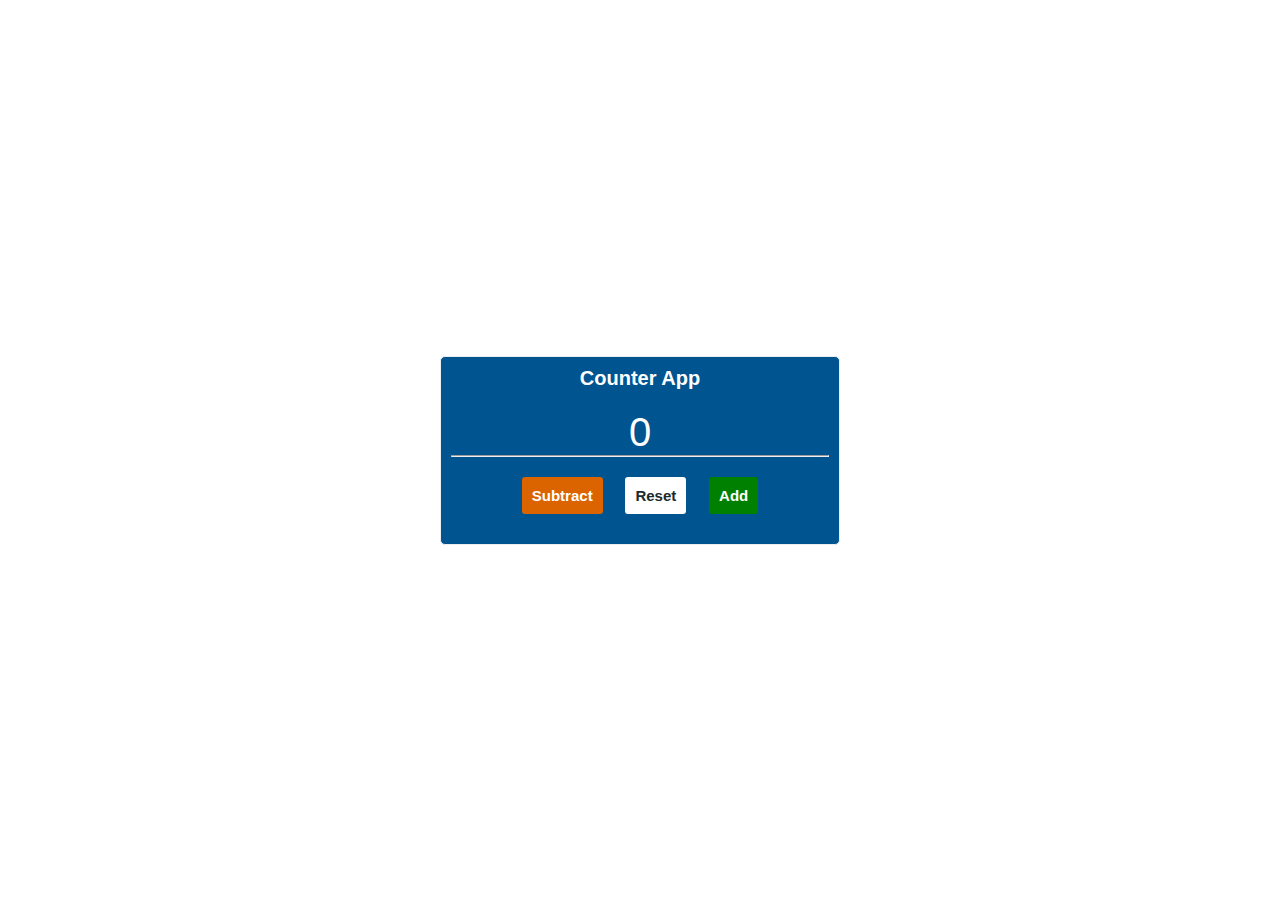
<file: JS-1-counterApp/index.html>
<!DOCTYPE html>
<html lang="en">
	<head>
		<meta charset="UTF-8" />
		<meta http-equiv="X-UA-Compatible" content="IE=edge" />
		<meta name="viewport" content="width=device-width, initial-scale=1.0" />
		<title>Counter App</title>

		<link
			rel="stylesheet"
			href="https://cdnjs.cloudflare.com/ajax/libs/font-awesome/6.3.0/css/all.min.css"
			integrity="sha512-SzlrxWUlpfuzQ+pcUCosxcglQRNAq/DZjVsC0lE40xsADsfeQoEypE+enwcOiGjk/bSuGGKHEyjSoQ1zVisanQ=="
			crossorigin="anonymous"
			referrerpolicy="no-referrer"
		/>

		<link rel="stylesheet" href="./style.css" />
	</head>
	<body>
		<div class="container">
			<div class="counter-div">
				<h1>Counter App</h1>
				<span class="count">0</span>
				<hr />
				<div class="btns">
					<button class="subtract">
						<i class="fas fa-arrow-down subtract"></i> Subtract
					</button>
					<button class="reset">
						<i class="fas fa-spinner reset"></i> Reset
					</button>
					<button class="add"><i class="fas fa-arrow-up add"></i> Add</button>
				</div>
			</div>
		</div>
		<script src="./script.js"></script>
	</body>
</html>
</file>
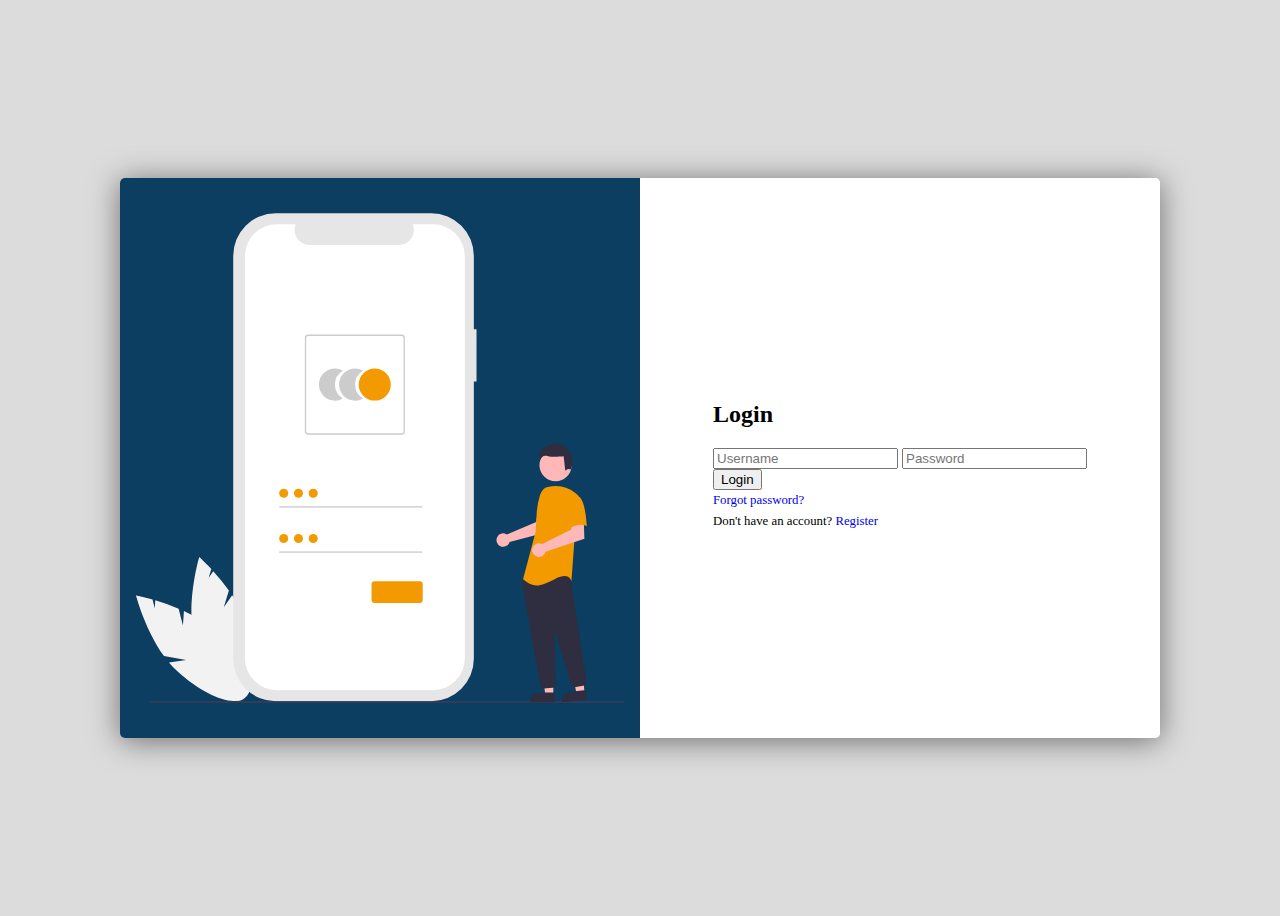
<file: JS-11-Animated Login UI/index.html>
<!DOCTYPE html>
<html lang="en">
	<head>
		<meta charset="UTF-8" />
		<meta http-equiv="X-UA-Compatible" content="IE=edge" />
		<meta name="viewport" content="width=device-width, initial-scale=1.0" />
		<title>Counter App</title>

		<link
			rel="stylesheet"
			href="https://cdnjs.cloudflare.com/ajax/libs/font-awesome/6.3.0/css/all.min.css"
			integrity="sha512-SzlrxWUlpfuzQ+pcUCosxcglQRNAq/DZjVsC0lE40xsADsfeQoEypE+enwcOiGjk/bSuGGKHEyjSoQ1zVisanQ=="
			crossorigin="anonymous"
			referrerpolicy="no-referrer"
		/>

		<link
			rel="stylesheet"
			href="https://cdn.jsdelivr.net/npm/bootstrap@5.2.3/dist/css/bootstrap.min.css"
			integrity="sha384-rbsA2VBKQhggwzxH7pPCaAqO46MgnOM80zW1RWuH61DGLwZJEdK2Kadq2F9CUG65"
			crossorigin="anonymous"
		/>

		<link rel="stylesheet" href="./style.css" />
	</head>
	<body>
		<section class="main">
			<div class="container box">
				<!-- login section  -->
				<div class="login main-container">
					<div class="login-img img-container">
						<img src="./imgs/login.svg" alt="login image" />
					</div>
					<div class="login-form form-container">
						<form action="">
							<h2 class="text-center pb-3">Login</h2>
							<input
								type="text"
								class="form-control form-control-lg mb-3"
								placeholder="Username"
							/>
							<input
								type="password"
								class="form-control form-control-lg mb-3"
								placeholder="Password"
							/>
							<div class="d-grid">
								<button class="btn btn-primary btn-lg">Login</button>
							</div>

							<a href="#" class="forgot-link">Forgot password?</a>

							<span
								>Don't have an account?
								<a href="#" class="register-link">Register</a></span
							>
						</form>
					</div>
				</div>
				<!-- Register section  -->
				<div class="register main-container">
					<div class="register-form form-container">
						<form action="">
							<h2 class="text-center pb-3">Register</h2>
							<input
								type="text"
								class="form-control form-control-lg mb-3"
								placeholder="Username"
							/>
							<input
								type="email"
								class="form-control form-control-lg mb-3"
								placeholder="Email"
							/>
							<input
								type="password"
								class="form-control form-control-lg mb-3"
								placeholder="Password"
							/>
							<div class="d-grid">
								<button class="btn btn-primary btn-lg">Register</button>
							</div>

							<span
								>Have an account? <a href="#" class="login-link">Login</a></span
							>
						</form>
					</div>

					<div class="register-img img-container">
						<img src="./imgs/register.svg" alt="register image" />
					</div>
				</div>
				<!-- Forgot section  -->
				<div class="forgot main-container">
					<div class="forgot-form form-container">
						<form action="">
							<h2 class="text-center pb-3">Reset Password</h2>
							<input
								type="email"
								class="form-control form-control-lg mb-3"
								placeholder="Email"
							/>

							<div class="d-grid">
								<button class="btn btn-primary btn-lg">Reset Password</button>
							</div>

							<span>We will send you a reset link!</span>
						</form>
						<div class="close">
							<i class="fas fa-times"></i>
						</div>
					</div>

					<div class="forgot-img img-container">
						<img src="./imgs/forgot.svg" alt="forgot image" />
					</div>
				</div>
			</div>
		</section>
		<script
			src="https://cdn.jsdelivr.net/npm/bootstrap@5.2.3/dist/js/bootstrap.min.js"
			integrity="sha384-cuYeSxntonz0PPNlHhBs68uyIAVpIIOZZ5JqeqvYYIcEL727kskC66kF92t6Xl2V"
			crossorigin="anonymous"
		></script>
		<script src="./script.js"></script>
	</body>
</html>
</file>
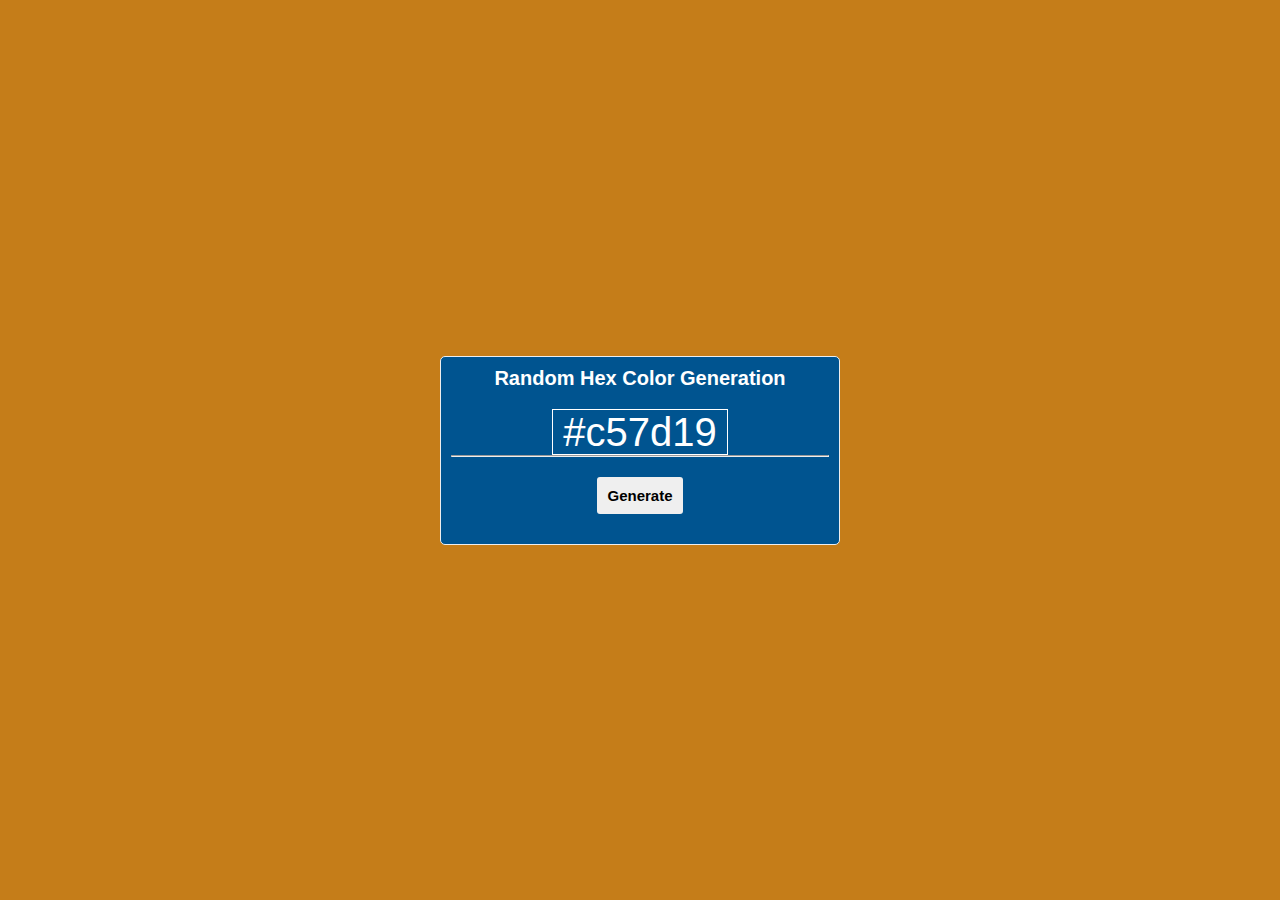
<file: ‏‏JS-2-generateColor/index.html>
<!DOCTYPE html>
<html lang="en">
	<head>
		<meta charset="UTF-8" />
		<meta http-equiv="X-UA-Compatible" content="IE=edge" />
		<meta name="viewport" content="width=device-width, initial-scale=1.0" />
		<title>Counter App</title>

		<link
			rel="stylesheet"
			href="https://cdnjs.cloudflare.com/ajax/libs/font-awesome/6.3.0/css/all.min.css"
			integrity="sha512-SzlrxWUlpfuzQ+pcUCosxcglQRNAq/DZjVsC0lE40xsADsfeQoEypE+enwcOiGjk/bSuGGKHEyjSoQ1zVisanQ=="
			crossorigin="anonymous"
			referrerpolicy="no-referrer"
		/>

		<link rel="stylesheet" href="./style.css" />
	</head>
	<body>
		<div class="container">
			<div class="counter-div">
				<h1>Random Hex Color Generation</h1>
				<span class="count color">#ffffff</span>
				<hr />
				<div class="btns">
					<button class="reset generate">
						<i class="fas fa-spinner generate"></i>
						Generate
					</button>
				</div>
			</div>
		</div>
		<script src="./script.js"></script>
	</body>
</html>
</file>
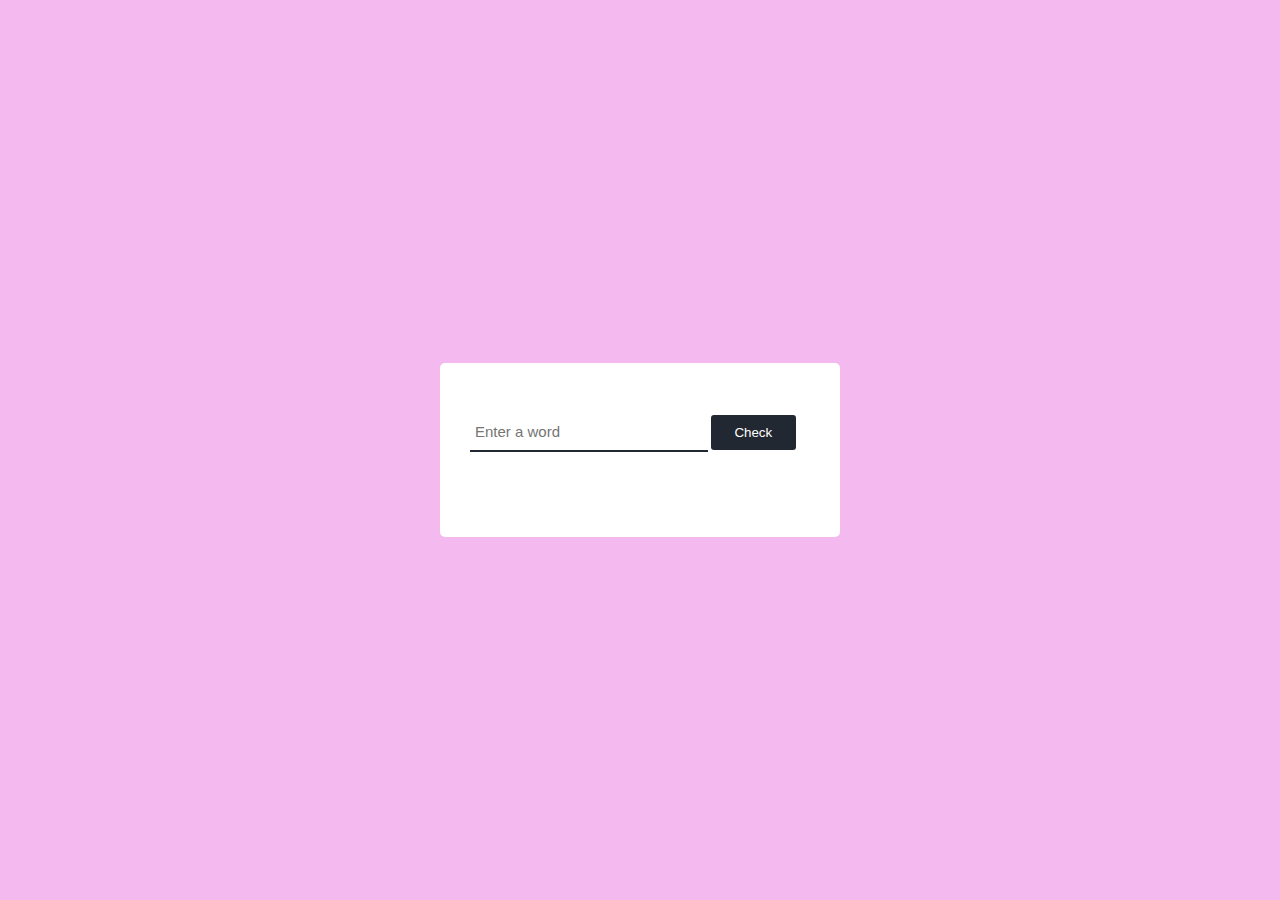
<file: ‏‏‏‏JS-4-palindrome game/index.html>
<!DOCTYPE html>
<html lang="en">
	<head>
		<meta charset="UTF-8" />
		<meta http-equiv="X-UA-Compatible" content="IE=edge" />
		<meta name="viewport" content="width=device-width, initial-scale=1.0" />
		<title>Counter App</title>

		<link
			rel="stylesheet"
			href="https://cdnjs.cloudflare.com/ajax/libs/font-awesome/6.3.0/css/all.min.css"
			integrity="sha512-SzlrxWUlpfuzQ+pcUCosxcglQRNAq/DZjVsC0lE40xsADsfeQoEypE+enwcOiGjk/bSuGGKHEyjSoQ1zVisanQ=="
			crossorigin="anonymous"
			referrerpolicy="no-referrer"
		/>

		<link rel="stylesheet" href="./style.css" />
	</head>
	<body>
		<section class="main">
			<div class="container pal">
				<input type="text" class="input-text" placeholder="Enter a word" />
				<button class="btn">Check</button>
				<p class="result"></p>
			</div>
		</section>
		<script src="./script.js"></script>
	</body>
</html>
</file>
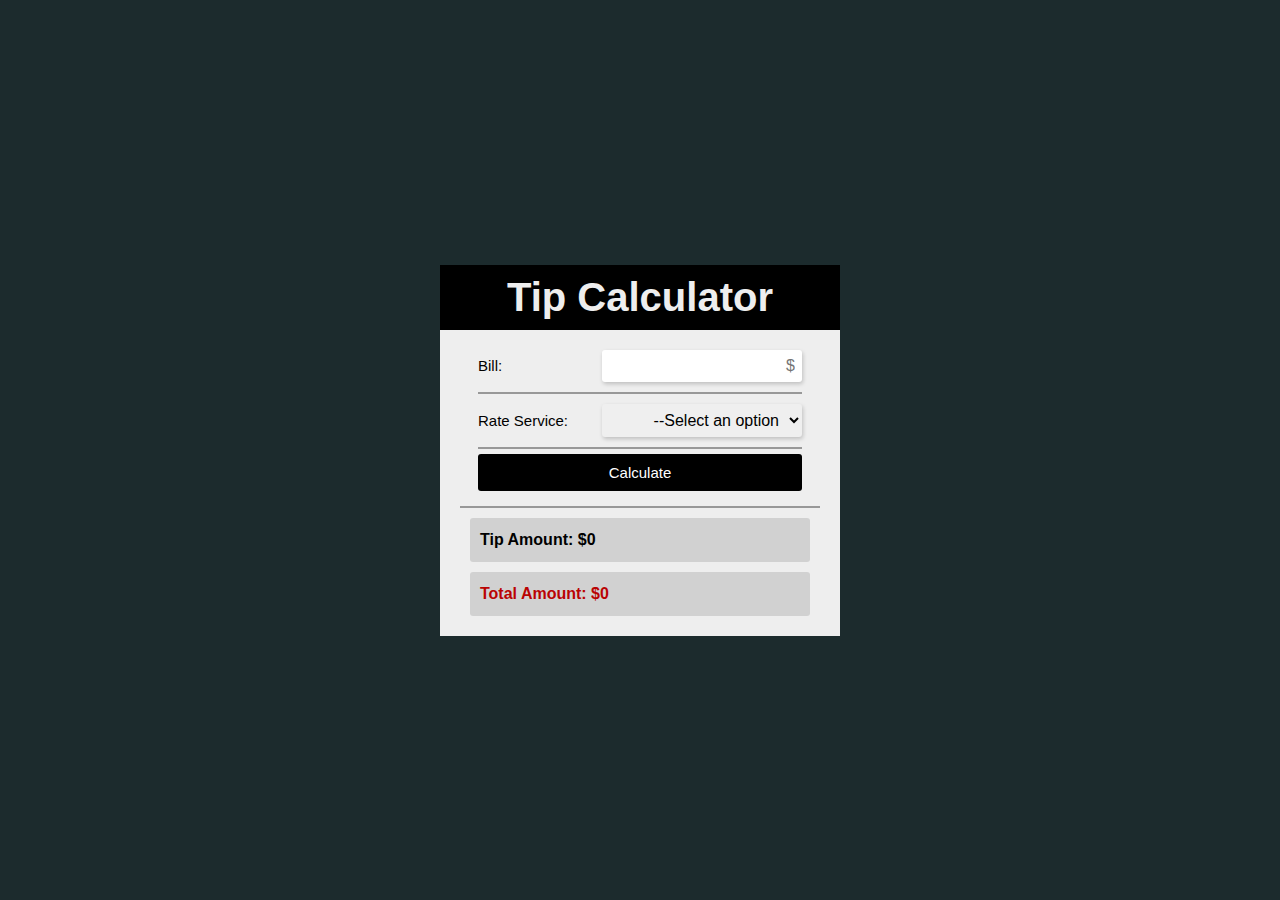
<file: ‏‏‏‏JS-7-tipCalculator/index.html>
<!DOCTYPE html>
<html lang="en">
	<head>
		<meta charset="UTF-8" />
		<meta http-equiv="X-UA-Compatible" content="IE=edge" />
		<meta name="viewport" content="width=device-width, initial-scale=1.0" />
		<title>Tip Calculator App</title>

		<link
			rel="stylesheet"
			href="https://cdnjs.cloudflare.com/ajax/libs/font-awesome/6.3.0/css/all.min.css"
			integrity="sha512-SzlrxWUlpfuzQ+pcUCosxcglQRNAq/DZjVsC0lE40xsADsfeQoEypE+enwcOiGjk/bSuGGKHEyjSoQ1zVisanQ=="
			crossorigin="anonymous"
			referrerpolicy="no-referrer"
		/>

		<!-- <link
			rel="stylesheet"
			href="https://cdn.jsdelivr.net/npm/bootstrap@5.2.3/dist/css/bootstrap.min.css"
			integrity="sha384-rbsA2VBKQhggwzxH7pPCaAqO46MgnOM80zW1RWuH61DGLwZJEdK2Kadq2F9CUG65"
			crossorigin="anonymous"
		/> -->

		<link rel="stylesheet" href="./style.css" />
	</head>
	<body>
		<section>
			<div class="container">
				<div class="calc">
					<h2>Tip Calculator</h2>
					<form action="">
						<div>
							<label for="bill">Bill:</label>
							<input type="text" class="bill" id="bill" placeholder="$" />
						</div>
						<div>
							<label for="rate">Rate Service:</label>
							<select name="rate" id="rate" class="rate">
								<option value="0" disabled selected>--Select an option</option>
								<option value="0.15">15% - Excellent</option>
								<option value="0.1">10% - Good</option>
								<option value="0.05">5% - Fair</option>
							</select>
						</div>

						<button class="btn" type="button">Calculate</button>

						<p class="error">Please enter bill and rate service.</p>
					</form>

					<div class="result">
						<p class="tip">Tip Amount: $0</p>
						<p class="total">Total Amount: $0</p>
					</div>
				</div>
			</div>
		</section>

		<!-- <script
			src="https://cdn.jsdelivr.net/npm/bootstrap@5.2.3/dist/js/bootstrap.min.js"
			integrity="sha384-cuYeSxntonz0PPNlHhBs68uyIAVpIIOZZ5JqeqvYYIcEL727kskC66kF92t6Xl2V"
			crossorigin="anonymous"
		></script> -->
		<script src="./script.js"></script>
	</body>
</html>
</file>
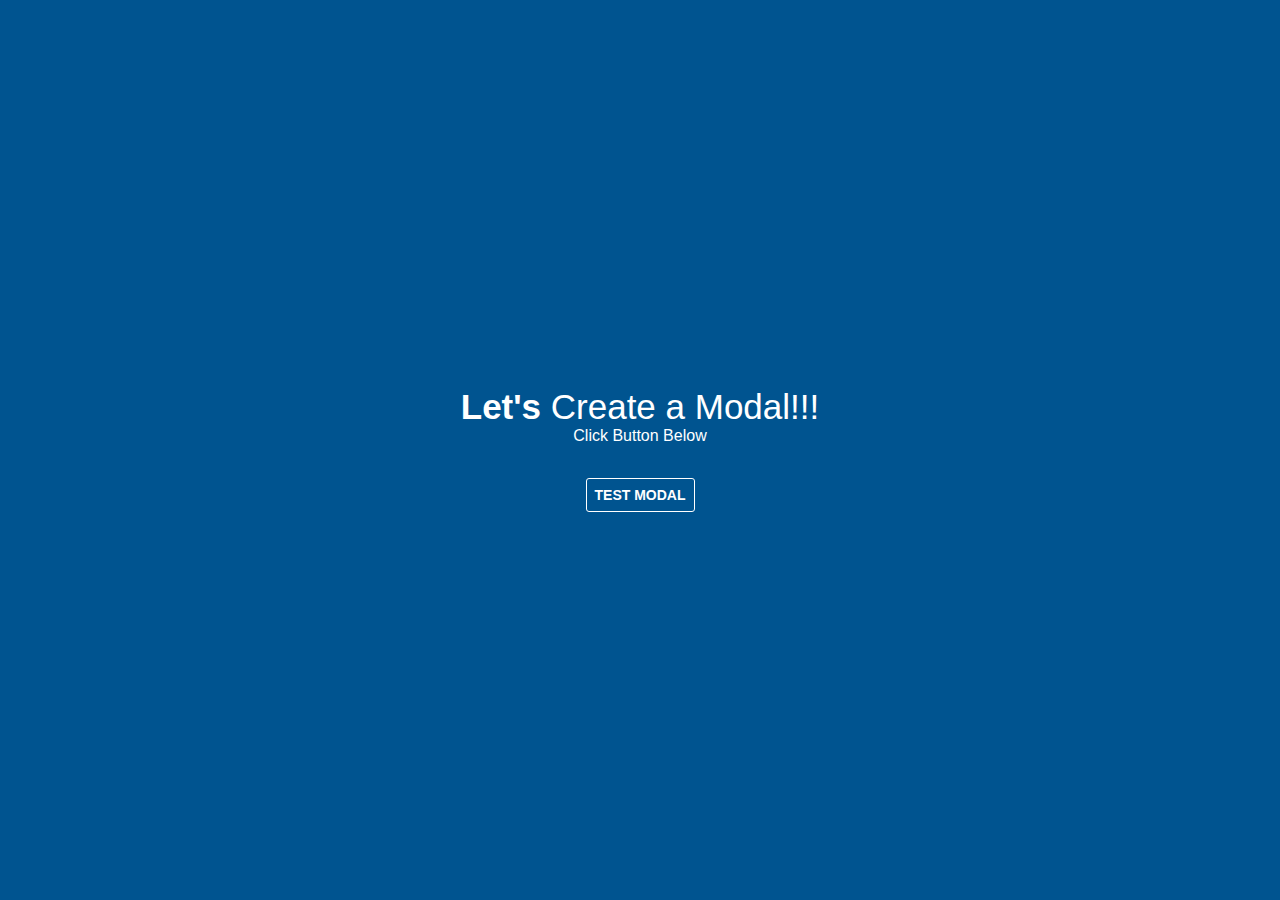
<file: ‏‏‏‏‏‏JS-3-PopUp Modal/index.html>
<!DOCTYPE html>
<html lang="en">
	<head>
		<meta charset="UTF-8" />
		<meta http-equiv="X-UA-Compatible" content="IE=edge" />
		<meta name="viewport" content="width=device-width, initial-scale=1.0" />
		<title>Counter App</title>

		<link
			rel="stylesheet"
			href="https://cdnjs.cloudflare.com/ajax/libs/font-awesome/6.3.0/css/all.min.css"
			integrity="sha512-SzlrxWUlpfuzQ+pcUCosxcglQRNAq/DZjVsC0lE40xsADsfeQoEypE+enwcOiGjk/bSuGGKHEyjSoQ1zVisanQ=="
			crossorigin="anonymous"
			referrerpolicy="no-referrer"
		/>

		<link rel="stylesheet" href="./style.css" />
	</head>
	<body>
		<header>
			<h1><span>Let's</span> Create a Modal!!!</h1>
			<p>Click Button Below</p>
		</header>

		<section>
			<div class="container">
				<form action="">
					<button id="btn">TEST MODAL</button>
				</form>
			</div>
		</section>

		<div class="modal">
			<div class="modal-content">
				<span class="close">&times;</span>
				<h1>Hello World</h1>
				<hr />
				<p>
					Lorem ipsum dolor sit amet consectetur adipisicing elit. Nam aperiam
					repudiandae et natus maiores eum quos voluptatem voluptate recusandae,
					sequi voluptatibus quisquam dolorem nemo ex? Saepe in esse amet vel
					molestias, labore quam a numquam fugit repudiandae mollitia. Quasi
					nobis cupiditate, dolorum in quod itaque.
				</p>
			</div>
		</div>
		<script src="./script.js"></script>
	</body>
</html>
</file>
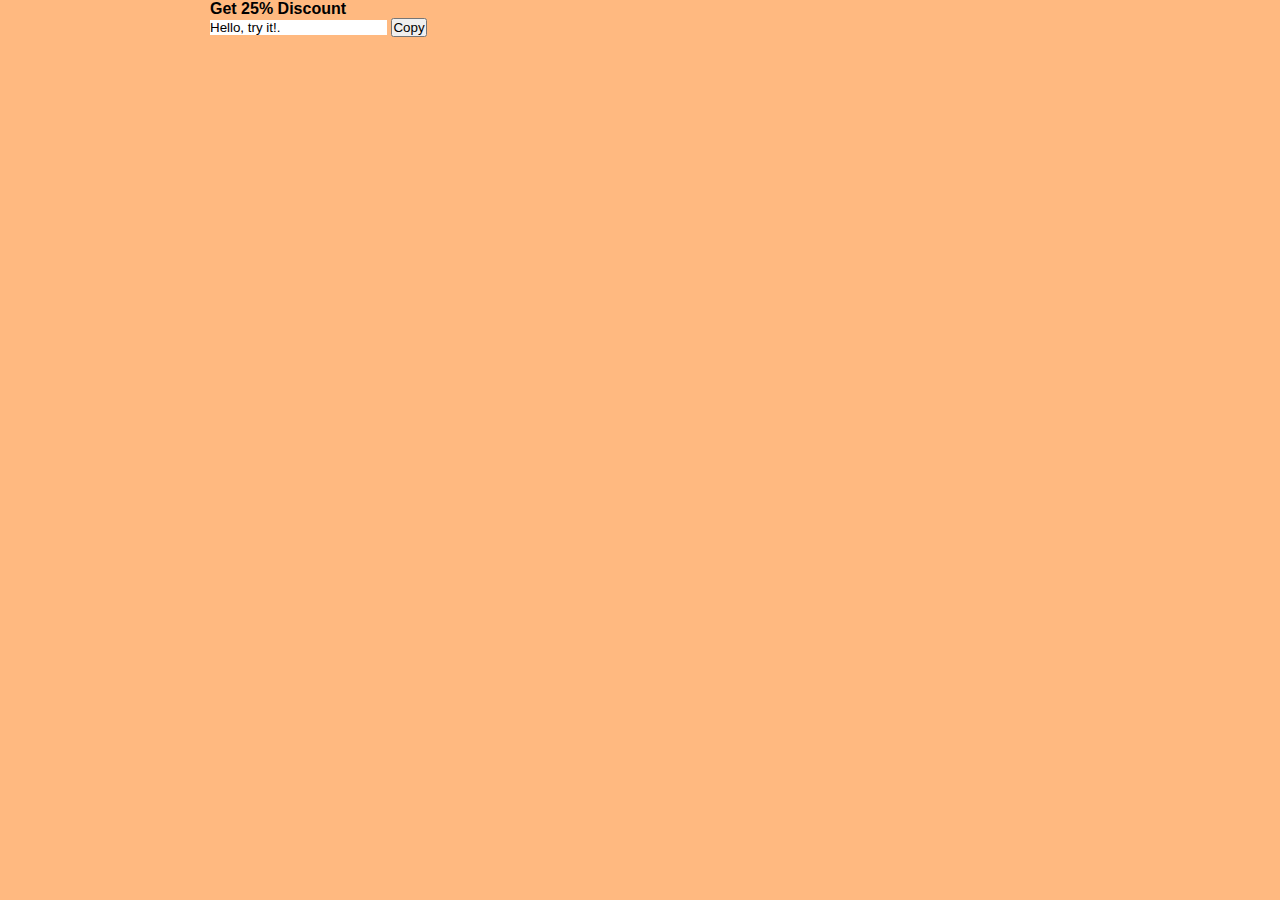
<file: ‏‏‏‏‏‏‏‏JS-6-copied!/index.html>
<!DOCTYPE html>
<html lang="en">
	<head>
		<meta charset="UTF-8" />
		<meta http-equiv="X-UA-Compatible" content="IE=edge" />
		<meta name="viewport" content="width=device-width, initial-scale=1.0" />
		<title>Counter App</title>

		<link
			rel="stylesheet"
			href="https://cdnjs.cloudflare.com/ajax/libs/font-awesome/6.3.0/css/all.min.css"
			integrity="sha512-SzlrxWUlpfuzQ+pcUCosxcglQRNAq/DZjVsC0lE40xsADsfeQoEypE+enwcOiGjk/bSuGGKHEyjSoQ1zVisanQ=="
			crossorigin="anonymous"
			referrerpolicy="no-referrer"
		/>

		<link
			rel="stylesheet"
			href="https://cdn.jsdelivr.net/npm/bootstrap@5.2.3/dist/css/bootstrap.min.css"
			integrity="sha384-rbsA2VBKQhggwzxH7pPCaAqO46MgnOM80zW1RWuH61DGLwZJEdK2Kadq2F9CUG65"
			crossorigin="anonymous"
		/>

		<link rel="stylesheet" href="./style.css" />
	</head>
	<body>
		<div class="container">
			<div class="row d-flex justify-content-center align-items-center">
				<div class="col-md-6">
					<h4 class="text-white pb-2">Get 25% Discount</h4>

					<form action="" class="d-flex">
						<input
							type="text"
							class="form-control-lg me-2 coupon"
							value="Hello, try it!."
							readonly
						/>
						<button class="btn btn-outline-light">Copy</button>
					</form>
				</div>
			</div>
		</div>

		<script
			src="https://cdn.jsdelivr.net/npm/bootstrap@5.2.3/dist/js/bootstrap.min.js"
			integrity="sha384-cuYeSxntonz0PPNlHhBs68uyIAVpIIOZZ5JqeqvYYIcEL727kskC66kF92t6Xl2V"
			crossorigin="anonymous"
		></script>
		<script src="./script.js"></script>
	</body>
</html>
</file>
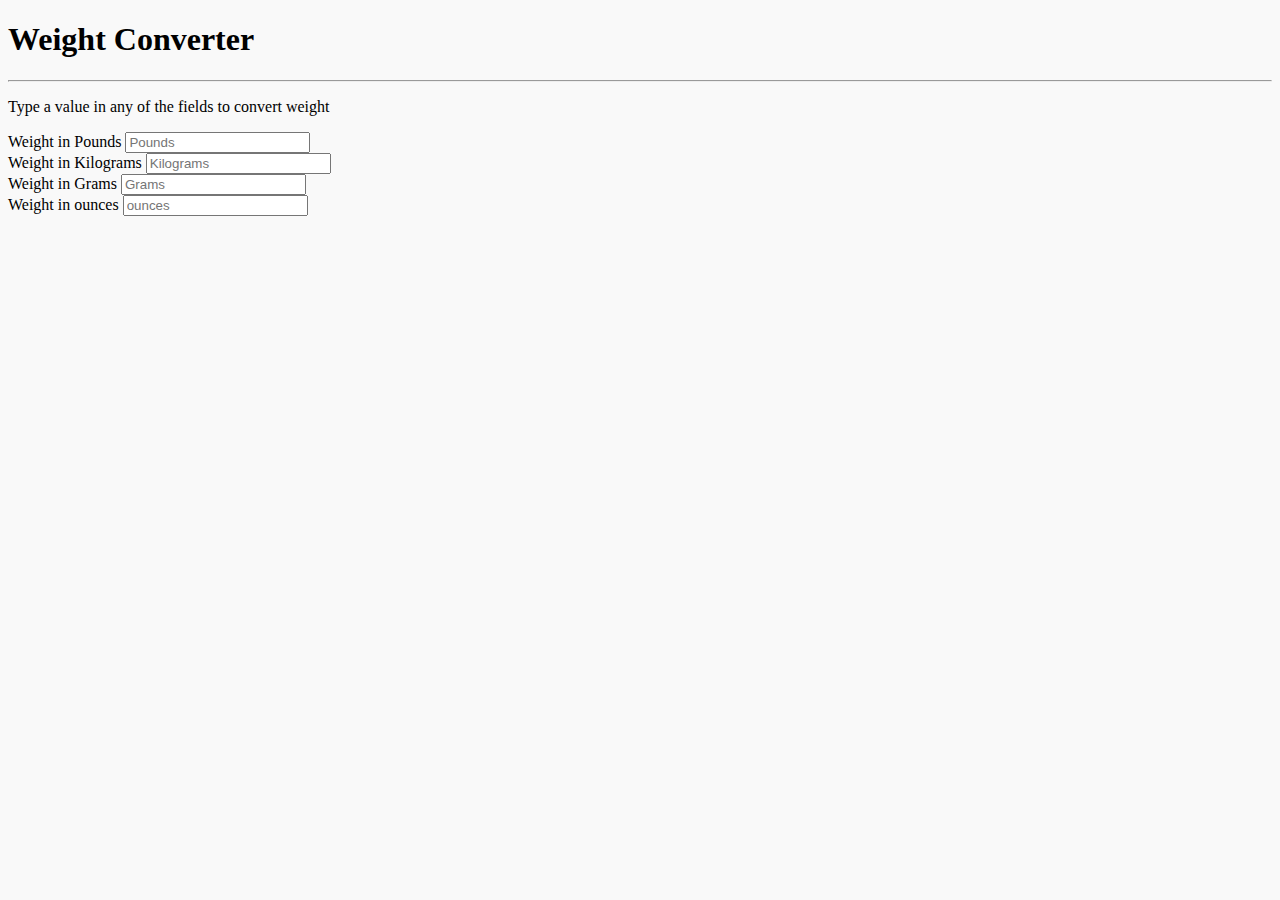
<file: ‏‏‏‏‏‏‏‏‏‏JS-8-weight converter/index.html>
<!DOCTYPE html>
<html lang="en">
	<head>
		<meta charset="UTF-8" />
		<meta http-equiv="X-UA-Compatible" content="IE=edge" />
		<meta name="viewport" content="width=device-width, initial-scale=1.0" />
		<title>Counter App</title>

		<link
			rel="stylesheet"
			href="https://cdnjs.cloudflare.com/ajax/libs/font-awesome/6.3.0/css/all.min.css"
			integrity="sha512-SzlrxWUlpfuzQ+pcUCosxcglQRNAq/DZjVsC0lE40xsADsfeQoEypE+enwcOiGjk/bSuGGKHEyjSoQ1zVisanQ=="
			crossorigin="anonymous"
			referrerpolicy="no-referrer"
		/>

		<link
			rel="stylesheet"
			href="https://cdn.jsdelivr.net/npm/bootstrap@5.2.3/dist/css/bootstrap.min.css"
			integrity="sha384-rbsA2VBKQhggwzxH7pPCaAqO46MgnOM80zW1RWuH61DGLwZJEdK2Kadq2F9CUG65"
			crossorigin="anonymous"
		/>

		<link rel="stylesheet" href="./style.css" />
	</head>
	<body>
		<div class="container">
			<div class="row d-flex justify-content-center mt-5">
				<div class="col-md-6">
					<h1
						class="text-center fw-bolder display-3 bg-secondary text-light py-3 rounded"
					>
						Weight Converter
					</h1>
					<hr />

					<form action="">
						<p class="alert alert-info">
							Type a value in any of the fields to convert weight
						</p>

						<div class="mb-3">
							<label for="pounds" class="form-label">Weight in Pounds</label>
							<input
								type="number"
								class="form-control form-control-lg pounds"
								placeholder="Pounds"
								id="pounds"
							/>
						</div>
						<div class="mb-3">
							<label for="kilograms" class="form-label"
								>Weight in Kilograms</label
							>
							<input
								type="number"
								class="form-control form-control-lg kilograms"
								placeholder="Kilograms"
								id="kilograms"
							/>
						</div>
						<div class="mb-3">
							<label for="grams" class="form-label">Weight in Grams</label>
							<input
								type="number"
								class="form-control form-control-lg grams"
								placeholder="Grams"
								id="grams"
							/>
						</div>
						<div class="mb-3">
							<label for="ounces" class="form-label">Weight in ounces</label>
							<input
								type="number"
								class="form-control form-control-lg ounces"
								placeholder="ounces"
								id="ounces"
							/>
						</div>
					</form>
				</div>
			</div>
		</div>

		<script
			src="https://cdn.jsdelivr.net/npm/bootstrap@5.2.3/dist/js/bootstrap.min.js"
			integrity="sha384-cuYeSxntonz0PPNlHhBs68uyIAVpIIOZZ5JqeqvYYIcEL727kskC66kF92t6Xl2V"
			crossorigin="anonymous"
		></script>
		<script src="./script.js"></script>
	</body>
</html>
</file>
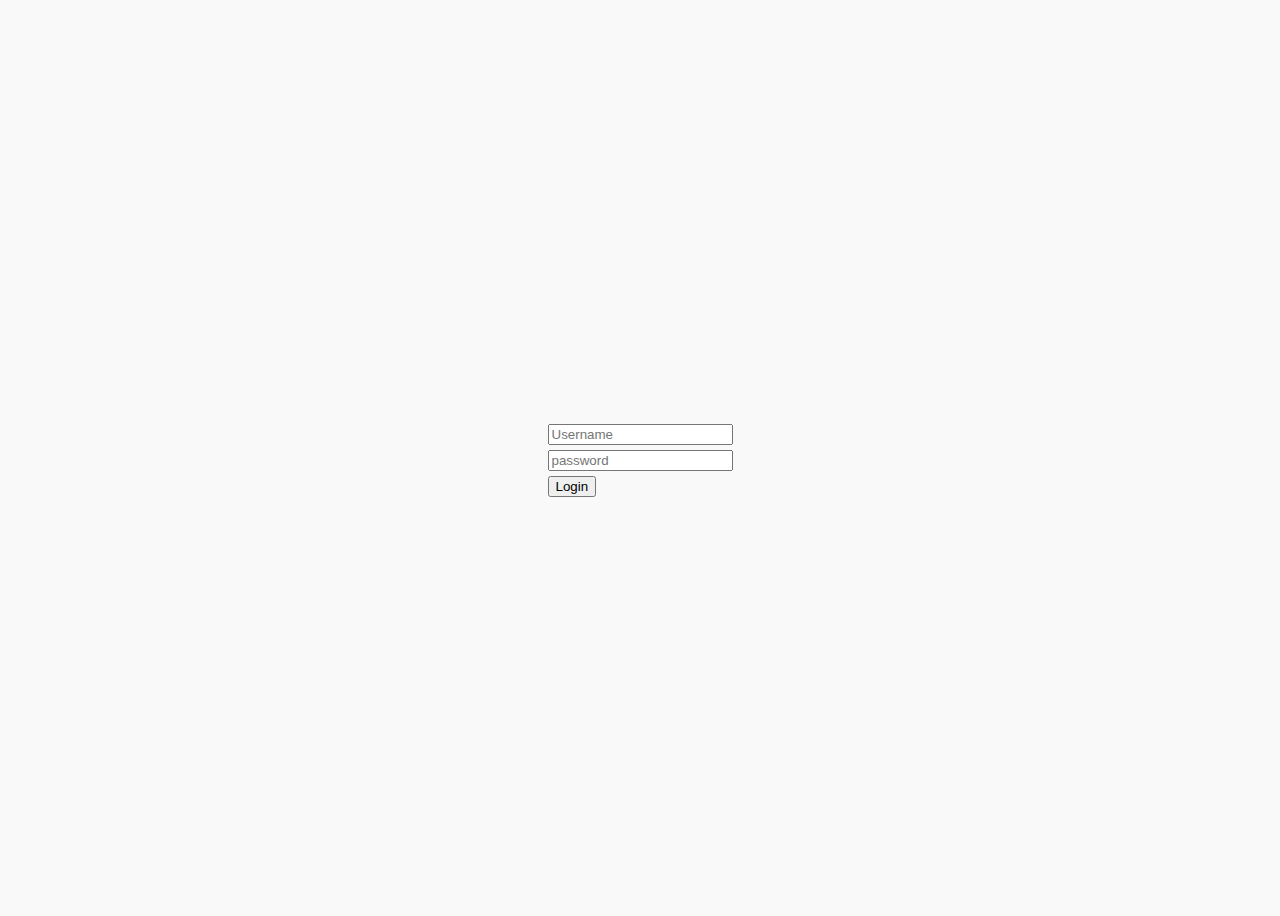
<file: ‏‏‏‏‏‏‏‏‏‏‏‏JS-9-password visibility toggle/index.html>
<!DOCTYPE html>
<html lang="en">
	<head>
		<meta charset="UTF-8" />
		<meta http-equiv="X-UA-Compatible" content="IE=edge" />
		<meta name="viewport" content="width=device-width, initial-scale=1.0" />
		<title>Counter App</title>

		<link
			rel="stylesheet"
			href="https://cdnjs.cloudflare.com/ajax/libs/font-awesome/6.3.0/css/all.min.css"
			integrity="sha512-SzlrxWUlpfuzQ+pcUCosxcglQRNAq/DZjVsC0lE40xsADsfeQoEypE+enwcOiGjk/bSuGGKHEyjSoQ1zVisanQ=="
			crossorigin="anonymous"
			referrerpolicy="no-referrer"
		/>

		<link
			rel="stylesheet"
			href="https://cdn.jsdelivr.net/npm/bootstrap@5.2.3/dist/css/bootstrap.min.css"
			integrity="sha384-rbsA2VBKQhggwzxH7pPCaAqO46MgnOM80zW1RWuH61DGLwZJEdK2Kadq2F9CUG65"
			crossorigin="anonymous"
		/>

		<link rel="stylesheet" href="./style.css" />
	</head>
	<body>
		<div class="container">
			<div class="row box">
				<div class="col-md-4">
					<form action="">
						<div class="form-item">
							<input
								type="text"
								class="form-control form-control-lg"
								placeholder="Username"
							/>
						</div>
						<div class="form-item">
							<input
								type="password"
								class="form-control form-control-lg"
								placeholder="password"
								id="password"
							/>
							<i class="fas fa-eye" id="eye"></i>
						</div>
						<div class="d-grid">
							<button class="btn btn-primary btn-lg">Login</button>
						</div>
					</form>
				</div>
			</div>
		</div>
		<script
			src="https://cdn.jsdelivr.net/npm/bootstrap@5.2.3/dist/js/bootstrap.min.js"
			integrity="sha384-cuYeSxntonz0PPNlHhBs68uyIAVpIIOZZ5JqeqvYYIcEL727kskC66kF92t6Xl2V"
			crossorigin="anonymous"
		></script>
		<script src="./script.js"></script>
	</body>
</html>
</file>
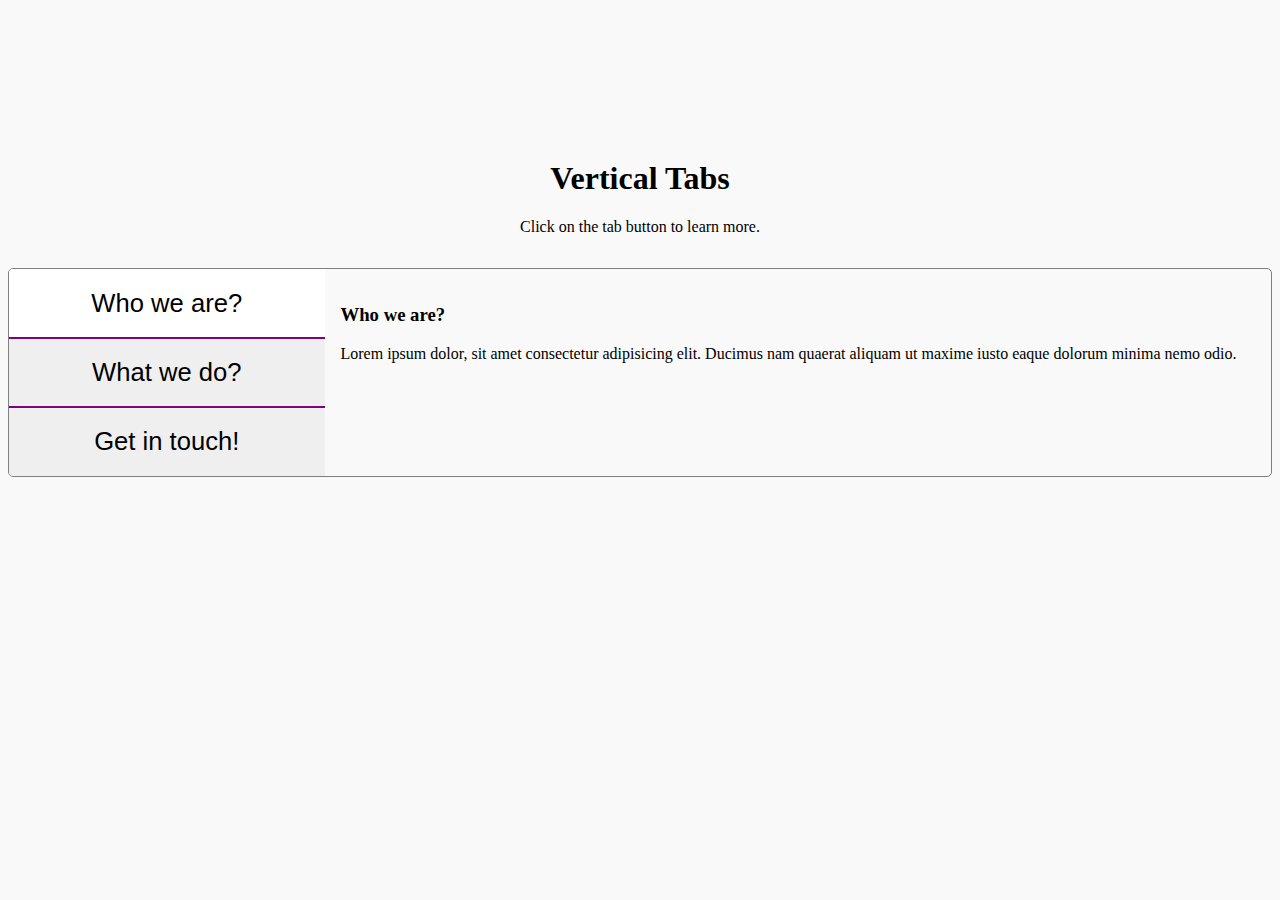
<file: ‏‏‏‏‏‏‏‏‏‏‏‏‏‏JS-10-vertical tabs/index.html>
<!DOCTYPE html>
<html lang="en">
	<head>
		<meta charset="UTF-8" />
		<meta http-equiv="X-UA-Compatible" content="IE=edge" />
		<meta name="viewport" content="width=device-width, initial-scale=1.0" />
		<title>Counter App</title>

		<link
			rel="stylesheet"
			href="https://cdnjs.cloudflare.com/ajax/libs/font-awesome/6.3.0/css/all.min.css"
			integrity="sha512-SzlrxWUlpfuzQ+pcUCosxcglQRNAq/DZjVsC0lE40xsADsfeQoEypE+enwcOiGjk/bSuGGKHEyjSoQ1zVisanQ=="
			crossorigin="anonymous"
			referrerpolicy="no-referrer"
		/>

		<link
			rel="stylesheet"
			href="https://cdn.jsdelivr.net/npm/bootstrap@5.2.3/dist/css/bootstrap.min.css"
			integrity="sha384-rbsA2VBKQhggwzxH7pPCaAqO46MgnOM80zW1RWuH61DGLwZJEdK2Kadq2F9CUG65"
			crossorigin="anonymous"
		/>

		<link rel="stylesheet" href="./style.css" />
	</head>
	<body>
		<div class="container">
			<div class="text">
				<h1>Vertical Tabs</h1>
				<p>Click on the tab button to learn more.</p>
			</div>
			<div class="tabs">
				<div class="tab-links">
					<button class="tab-link active" data-filter="about">
						Who we are?
					</button>
					<button class="tab-link" data-filter="services">What we do?</button>
					<button class="tab-link" data-filter="contact">Get in touch!</button>
				</div>

				<div class="tab-contents">
					<div class="tab-content about">
						<h3>Who we are?</h3>
						<p>
							Lorem ipsum dolor, sit amet consectetur adipisicing elit. Ducimus
							nam quaerat aliquam ut maxime iusto eaque dolorum minima nemo
							odio.
						</p>
					</div>
					<div class="tab-content services">
						<h3>What we do?</h3>
						<p>
							Lorem ipsum dolor, sit amet consectetur adipisicing elit. Ducimus
							nam quaerat aliquam ut maxime iusto eaque dolorum minima nemo
							odio.
						</p>
					</div>
					<div class="tab-content contact">
						<h3>Get in touch!</h3>
						<p>
							Lorem ipsum dolor, sit amet consectetur adipisicing elit. Ducimus
							nam quaerat aliquam ut maxime iusto eaque dolorum minima nemo
							odio.
						</p>
					</div>
				</div>
			</div>
		</div>
		<script
			src="https://cdn.jsdelivr.net/npm/bootstrap@5.2.3/dist/js/bootstrap.min.js"
			integrity="sha384-cuYeSxntonz0PPNlHhBs68uyIAVpIIOZZ5JqeqvYYIcEL727kskC66kF92t6Xl2V"
			crossorigin="anonymous"
		></script>
		<script src="./script.js"></script>
	</body>
</html>
</file>
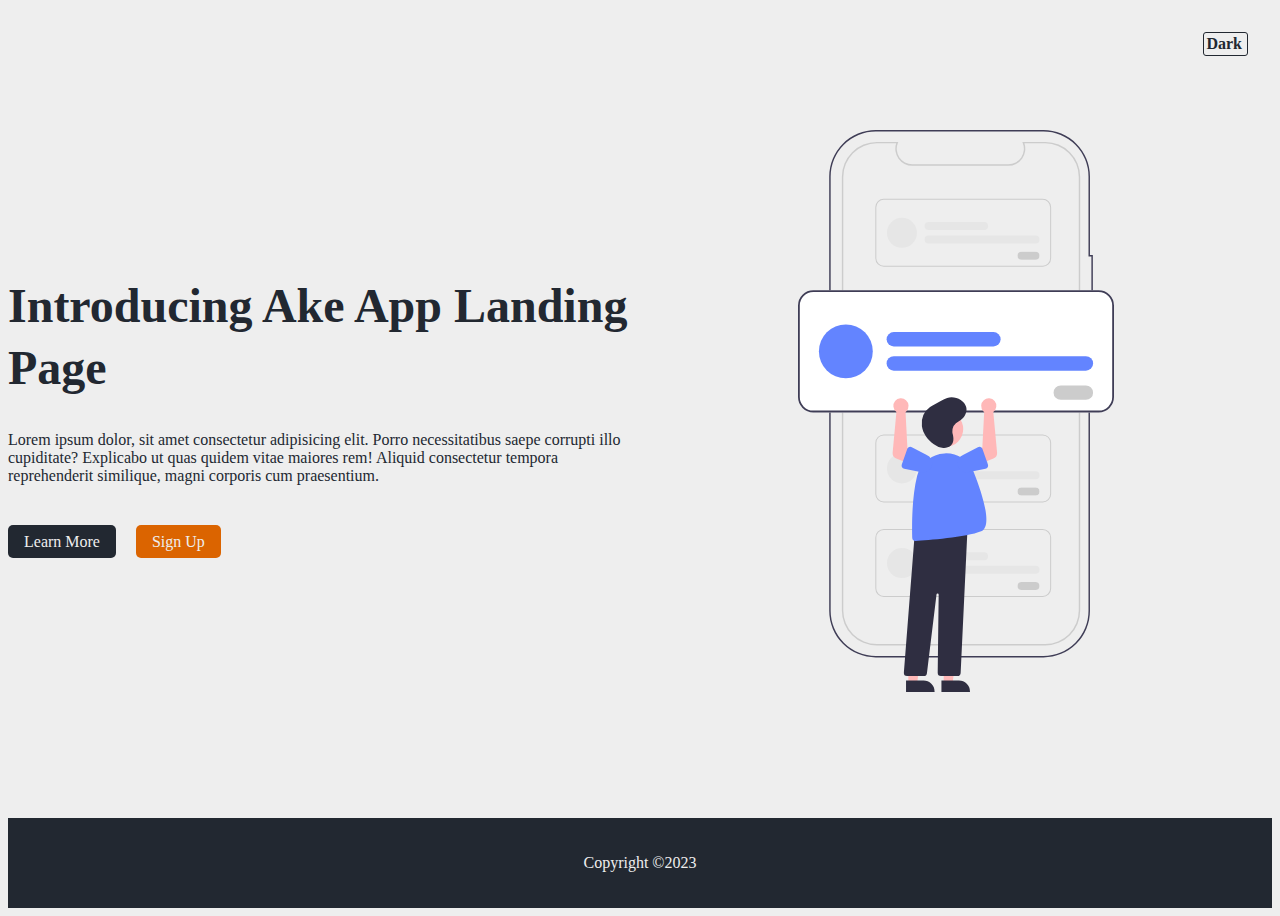
<file: ‏‏‏‏‏‏‏‏‏‏‏‏‏‏‏‏JS-12-dark-mode-toggler/index.html>
<!DOCTYPE html>
<html lang="en">
	<head>
		<meta charset="UTF-8" />
		<meta http-equiv="X-UA-Compatible" content="IE=edge" />
		<meta name="viewport" content="width=device-width, initial-scale=1.0" />
		<title>Counter App</title>

		<link
			rel="stylesheet"
			href="https://cdnjs.cloudflare.com/ajax/libs/font-awesome/6.3.0/css/all.min.css"
			integrity="sha512-SzlrxWUlpfuzQ+pcUCosxcglQRNAq/DZjVsC0lE40xsADsfeQoEypE+enwcOiGjk/bSuGGKHEyjSoQ1zVisanQ=="
			crossorigin="anonymous"
			referrerpolicy="no-referrer"
		/>

		<link
			rel="stylesheet"
			href="https://cdn.jsdelivr.net/npm/bootstrap@5.2.3/dist/css/bootstrap.min.css"
			integrity="sha384-rbsA2VBKQhggwzxH7pPCaAqO46MgnOM80zW1RWuH61DGLwZJEdK2Kadq2F9CUG65"
			crossorigin="anonymous"
		/>

		<link rel="stylesheet" href="./style.css" />
	</head>
	<body>
		<section class="main">
			<div class="container intro">
				<div class="intro-text">
					<h1>Introducing Ake App Landing Page</h1>
					<p>
						Lorem ipsum dolor, sit amet consectetur adipisicing elit. Porro
						necessitatibus saepe corrupti illo cupiditate? Explicabo ut quas
						quidem vitae maiores rem! Aliquid consectetur tempora reprehenderit
						similique, magni corporis cum praesentium.
					</p>
					<div class="btns">
						<a href="#" class="btn btn-primary">Learn More</a>
						<a href="#" class="btn btn-orange">Sign Up</a>
					</div>
				</div>

				<div class="intro-img">
					<img src="./phone.svg" alt="icon" />
				</div>
			</div>
		</section>

		<footer>
			<p>Copyright &copy;2023</p>
		</footer>

		<span class="toggle-darkmode">
			<span class="toggle-text">Dark</span>
			<i class="fas fa-adjust"></i>
		</span>
		<script
			src="https://cdn.jsdelivr.net/npm/bootstrap@5.2.3/dist/js/bootstrap.min.js"
			integrity="sha384-cuYeSxntonz0PPNlHhBs68uyIAVpIIOZZ5JqeqvYYIcEL727kskC66kF92t6Xl2V"
			crossorigin="anonymous"
		></script>
		<script src="./script.js"></script>
	</body>
</html>
</file>
<file: JS-1-counterApp/style.css>
:root {
	--white: #fff;
	--black: #1c2b2d;
	--blue: #31326f;
	--light-blue: #005490;
	--primary: #9d0191;
	--sec: #db6400;
	--grey: #eee;
	--dark-grey: #222831;
}
* {
	margin: 0;
	padding: 0;
	box-sizing: border-box;
}
html {
	font-size: 10px;
}
body {
	font-family: sans-serif;
}
p {
	font-size: 1.6rem;
	line-height: 1.5;
}
img {
	width: 100%;
}
.container {
	max-width: 900px;
	margin: 0 auto;
	padding: 0 20px;
	display: flex;
	justify-content: center;
	align-items: center;
	height: 100vh;
}

.counter-div {
	width: 40rem;
	border: 1px solid var(--grey);
	padding: 1rem;
	background-color: var(--light-blue);
	color: var(--white);
	text-align: center;
	border-radius: 5px;
}
.counter-div > * {
	margin-bottom: 2rem;
}
.count {
	font-size: 4rem;
}
.btns button {
	padding: 1rem;
	margin: 0 1rem;
	font-size: 1.5rem;
	color: var(--white);
	border: none;
	outline: none;
	border-radius: 3px;
	font-weight: 700;
	cursor: pointer;
}

button.subtract {
	background-color: var(--sec);
}
button.reset {
	background-color: var(--white);
	color: var(--black);
}
button.add {
	background-color: green;
}
</file>
<file: JS-11-Animated Login UI/style.css>
body {
	background-color: gainsboro;
}

section.main {
	display: flex;
	justify-content: center;
	align-items: center;
	height: 100vh;
	width: 100%;
}
.box {
	width: 65rem;
	height: auto;
}

.main-container {
	width: 100%;
	height: 35rem;
	display: flex;
	justify-content: space-between;
	align-items: center;
	border-radius: 5px;
	overflow: hidden;
	box-shadow: 0 3px 30px rgba(0, 0, 0, 0.5);
}

.img-container {
	width: 50%;
	height: 100%;
	padding: 4rem 1rem;
	background-color: rgb(12, 62, 98);
	animation: slide-down 0.5s ease;
}

@keyframes slide-down {
	0% {
		transform: translateY(-100%);
	}
	100% {
		transform: translateY(0);
	}
}

.img-container img {
	width: 100%;
	height: 100%;
}

.form-container {
	width: 50%;
	height: 100%;
	background-color: white;
	display: flex;
	justify-content: center;
	align-items: center;
	padding: 1rem;
	animation: slide-up 0.5s ease;
}

@keyframes slide-up {
	0% {
		transform: translateY(100%);
	}
	100% {
		transform: translateY(0);
	}
}

form a {
	font-size: 0.8rem;
	text-decoration: none;
	margin: 0.5rem 0;
}
form span {
	font-size: 0.8rem;
	display: block;
	margin: 0.4rem 0;
}

.register,
.forgot {
	display: none;
}

.forgot {
	position: relative;
}
.close {
	position: absolute;
	top: 1.3rem;
	left: 2.4rem;
	cursor: pointer;
}

@media (max-width: 770px) {
	.img-container {
		display: none;
	}
	.form-container {
		width: 100%;
	}
}
</file>
<file: ‏‏JS-2-generateColor/style.css>
:root {
	--white: #fff;
	--black: #1c2b2d;
	--blue: #31326f;
	--light-blue: #005490;
	--primary: #9d0191;
	--sec: #db6400;
	--grey: #eee;
	--dark-grey: #222831;
}
* {
	margin: 0;
	padding: 0;
	box-sizing: border-box;
}
html {
	font-size: 10px;
}
body {
	font-family: sans-serif;
}
p {
	font-size: 1.6rem;
	line-height: 1.5;
}
img {
	width: 100%;
}
.container {
	max-width: 900px;
	margin: 0 auto;
	padding: 0 20px;
}

.container {
	max-width: 900px;
	margin: 0 auto;
	padding: 0 20px;
	display: flex;
	justify-content: center;
	align-items: center;
	height: 100vh;
}

.counter-div {
	width: 40rem;
	border: 1px solid var(--grey);
	padding: 1rem;
	background-color: var(--light-blue);
	color: var(--white);
	text-align: center;
	border-radius: 5px;
}
.counter-div > * {
	margin-bottom: 2rem;
}
.count {
	font-size: 4rem;
	border: 1px solid var(--white);
	padding: 0 1rem;
}
.btns button {
	padding: 1rem;
	margin: 0 1rem;
	font-size: 1.5rem;
	border: none;
	outline: none;
	border-radius: 3px;
	font-weight: 700;
	cursor: pointer;
}
</file>
<file: ‏‏‏‏JS-4-palindrome game/style.css>
:root {
	--white: #fff;
	--black: #1c2b2d;
	--blue: #31326f;
	--light-blue: #005490;
	--primary: #9d0191;
	--sec: #db6400;
	--grey: #eee;
	--dark-grey: #222831;
}
* {
	margin: 0;
	padding: 0;
	box-sizing: border-box;
}
html {
	font-size: 10px;
}
.container {
	max-width: 900px;
	margin: 0 auto;
	padding: 0 20px;
}

body {
	font-family: sans-serif;
	background: #f4baef;
}
.main {
	width: 100%;
	height: 100vh;
	display: flex;
	justify-content: center;
	align-items: center;
}

.pal {
	width: 40rem;
	background: var(--white);
	padding: 5rem 3rem;
	border-radius: 5px;
}

input {
	width: 70%;
	border: none;
	outline: none;
	border-bottom: 2px solid var(--dark-grey);
	padding: 1rem 5px;
	font-size: 1.5rem;
}

button {
	padding: 1rem 5px;
	width: 25%;
	border: none;
	outline: none;
	border-radius: 3px;
	color: var(--white);
	background: var(--dark-grey);
	cursor: pointer;
}

p.result {
	margin-top: 3.5rem;
	text-align: center;
	font-size: 2rem;
	font-weight: 600;
	color: #9d0191;
}
</file>
<file: ‏‏‏‏JS-7-tipCalculator/style.css>
:root {
	--white: #fff;
	--black: #1c2b2d;
	--blue: #31326f;
	--light-blue: #005490;
	--primary: #9d0191;
	--sec: #db6400;
	--grey: #eee;
	--dark-grey: #222831;
}
* {
	margin: 0;
	padding: 0;
	box-sizing: border-box;
}
html {
	font-size: 10px;
}
body {
	font-family: "Segoe UI", Tahoma, Geneva, Verdana, sans-serif;
}
p {
	font-size: 1.6rem;
	line-height: 1.5;
}
img {
	width: 100%;
}
.container {
	max-width: 900px;
	margin: 0 auto;
	padding: 0 20px;
}

.container {
	max-width: 900px;
	margin: 0 auto;
	padding: 0 20px;
	display: flex;
	justify-content: center;
	align-items: center;
	height: 100vh;
}

section {
	background: #1c2b2d;
}
.calc {
	width: 40rem;
	background: var(--grey);
}
h2 {
	font-size: 4rem;
	text-align: center;
	background: #000;
	color: var(--grey);
	padding: 1rem;
}

form,
form > * {
	width: 90%;
	margin: 0 auto;
	text-align: center;
	padding: 1rem 0;
	font-size: 1.5rem;
	border-bottom: 2px solid #989898;
}
form div {
	display: flex;
	justify-content: space-between;
	align-items: center;
}

input,
select {
	font-size: 1.6rem;
	padding: 7px;
	width: 20rem;
	text-align: right;
	outline: none;
	border-radius: 3px;
	border: none;
	box-shadow: 1px 2px 4px rgba(0, 0, 0, 0.2);
}

.btn {
	margin: 5px 0;
	background: #000;
	color: #fff;
	outline: none;
	border: none;
	border-radius: 3px;
	cursor: pointer;
	transition: 0.4s;
}
.btn:hover {
	background: #6c6b6b;
}

.error {
	color: rgb(186, 3, 3);
	display: none;
	border-bottom: none;
}
.result {
	width: 90%;
	margin: 0 auto;
	padding: 1rem;
}
.result > * {
	background: #d1d1d1;
	margin-bottom: 1rem;
	padding: 1rem;
	font-size: 1.6rem;
	font-weight: 700;
	border-radius: 3px;
}
.total {
	color: rgb(186, 3, 3);
}
</file>
<file: ‏‏‏‏‏‏JS-3-PopUp Modal/style.css>
:root {
	--white: #fff;
	--black: #1c2b2d;
	--blue: #31326f;
	--light-blue: #005490;
	--primary: #9d0191;
	--sec: #db6400;
	--grey: #eee;
	--dark-grey: #222831;
}
* {
	margin: 0;
	padding: 0;
	box-sizing: border-box;
}
html {
	font-size: 10px;
	font-family: sans-serif;
}
body {
	display: flex;
	flex-direction: column;
	align-items: center;
	justify-content: center;
	background-color: var(--light-blue);
	height: 100vh;
}
p {
	font-size: 1.6rem;
	line-height: 1.5;
}
header {
	text-align: center;
	color: var(--white);
	padding-bottom: 3rem;
}
header h1 {
	font-size: 3.5rem;
	font-weight: 200;
	line-height: 1;
}
header h1 span {
	font-weight: 900;
}

section .container {
	display: flex;
	justify-content: center;
	align-items: center;
	flex-direction: column;
}

form button {
	outline: none;
	border: 1px solid var(--white);
	padding: 8px;
	border-radius: 3px;
	background-color: transparent;
	color: var(--white);
	font-size: 1.4rem;
	font-weight: 700;
	transition: all 0.3s;
	cursor: pointer;
}

form button:hover {
	background-color: var(--sec);
}

.modal {
	display: none;
	position: fixed;
	left: 0;
	top: 0;
	width: 100%;
	height: 100%;
	overflow: auto;
	background: rgba(0, 0, 0, 0.5);
	z-index: 1;
}

.modal-content {
	width: 80%;
	max-width: 60rem;
	background: var(--white);
	margin: 15% auto;
	padding: 2rem;
	border: 1px solid #777;
	text-align: center;
	animation: slide ease 0.8s;
	position: relative;
}

@keyframes slide {
	0% {
		transform: translateY(-30rem);
	}
	100% {
		transform: translateY(0);
	}
}

.close {
	position: absolute;
	top: 5px;
	right: 10px;
	color: var(--primary);
	font-size: 2rem;
	cursor: pointer;
}
</file>
<file: ‏‏‏‏‏‏‏‏JS-6-copied!/style.css>
:root {
	--white: #fff;
	--black: #1c2b2d;
	--blue: #31326f;
	--light-blue: #005490;
	--primary: #9d0191;
	--sec: #db6400;
	--grey: #eee;
	--dark-grey: #222831;
}
* {
	margin: 0;
	padding: 0;
	box-sizing: border-box;
}
.row {
	height: 100vh;
}
body {
	font-family: sans-serif;
	background: #ffb980;
}
p {
	font-size: 1.6rem;
	line-height: 1.5;
}
img {
	width: 100%;
}
.container {
	max-width: 900px;
	margin: 0 auto;
	padding: 0 20px;
}
.coupon {
	outline: none;
	border: none;
}
</file>
<file: ‏‏‏‏‏‏‏‏‏‏JS-8-weight converter/style.css>
body {
	background-color: rgb(249, 249, 249);
}
</file>
<file: ‏‏‏‏‏‏‏‏‏‏‏‏JS-9-password visibility toggle/style.css>
body {
	background-color: rgb(249, 249, 249);
}

.box {
	width: 100%;
	height: 100vh;
	display: flex;
	justify-content: center;
	align-items: center;
}
.form-item {
	position: relative;
	margin: 5px 0;
}
.fas {
	position: absolute;
	right: 1.1rem;
	top: 1.1rem;
	cursor: pointer;
}
</file>
<file: ‏‏‏‏‏‏‏‏‏‏‏‏‏‏JS-10-vertical tabs/style.css>
body {
	background-color: rgb(249, 249, 249);
}

.container {
	margin-top: 10rem;
}
.text {
	text-align: center;
	margin-bottom: 2rem;
}
.tabs {
	display: flex;
	border: 1px solid grey;
	border-radius: 5px;
	overflow: hidden;
}
.tab-links {
	width: 25%;
	z-index: 2;
}
button.tab-link {
	padding: 1.2rem;
	width: 100%;
	font-size: 1.6rem;
	border: none;
	outline: none;
	border-bottom: 2px solid purple;
}
button.tab-link:nth-last-of-type(1) {
	border-bottom: none;
}
.active {
	background-color: white;
}

.tab-contents {
	padding: 1rem;
}

.tab-content {
	display: none;
	animation: slide-right 0.5s ease 1;
}

.about {
	display: block;
}

@keyframes slide-right {
	0% {
		transform: translateX(-10rem);
	}
	100% {
		transform: translateX(0);
	}
}

@media screen and (max-width: 600px) {
	.tab-links {
		width: 50%;
	}
}
</file>
<file: ‏‏‏‏‏‏‏‏‏‏‏‏‏‏‏‏JS-12-dark-mode-toggler/style.css>
:root {
	--color-light: #eee;
	--color-dark: #222831;
	--color-orange: #db6400;

	--bg: var(--color-light);
	--foreground: var(--color-dark);
}

.darkmode {
	--color-light: #eee;
	--color-dark: #222831;
	--color-orange: #db6400;

	--bg: var(--color-dark);
	--foreground: var(--color-light);
}

body {
	background: var(--bg);
	color: var(--foreground);
}

section.main {
	width: 100%;
	height: 90vh;
	display: flex;
	justify-content: center;
	align-items: center;
}
.intro {
	display: grid;
	grid-template-columns: repeat(auto-fit, minmax(15rem, 1fr));
}

.intro-text {
	display: flex;
	flex-direction: column;
	justify-content: center;
}

.intro-text > * {
	margin-bottom: 1rem;
}
h1 {
	font-size: 3rem;
	line-height: 1.3;
}

.btn {
	font-size: 1rem;
	padding: 0.5rem 1rem;
	text-decoration: none;
	border-radius: 5px;
}

.btns {
	margin: 2rem 0;
}
.btn:first-child {
	margin-right: 1rem;
}
.btn-primary {
	background: var(--foreground);
	color: var(--bg);
}

.btn-orange {
	background: var(--color-orange);
	color: var(--color-light);
}

.intro-img {
	text-align: center;
}

.intro-img img {
	width: 50%;
}

footer {
	width: 100%;
	height: 10vh;
	background: var(--foreground);
	color: var(--bg);
	display: flex;
	justify-content: center;
	align-items: center;
}

.toggle-darkmode {
	position: absolute;
	top: 2rem;
	right: 2rem;
	border: 1px solid var(--foreground);
	border-radius: 3px;
	padding: 2px;
	display: flex;
	align-items: center;
	justify-content: center;
	cursor: pointer;
}

.toggle-text {
	font-weight: 600;
	margin-right: 3px;
}
</file>
